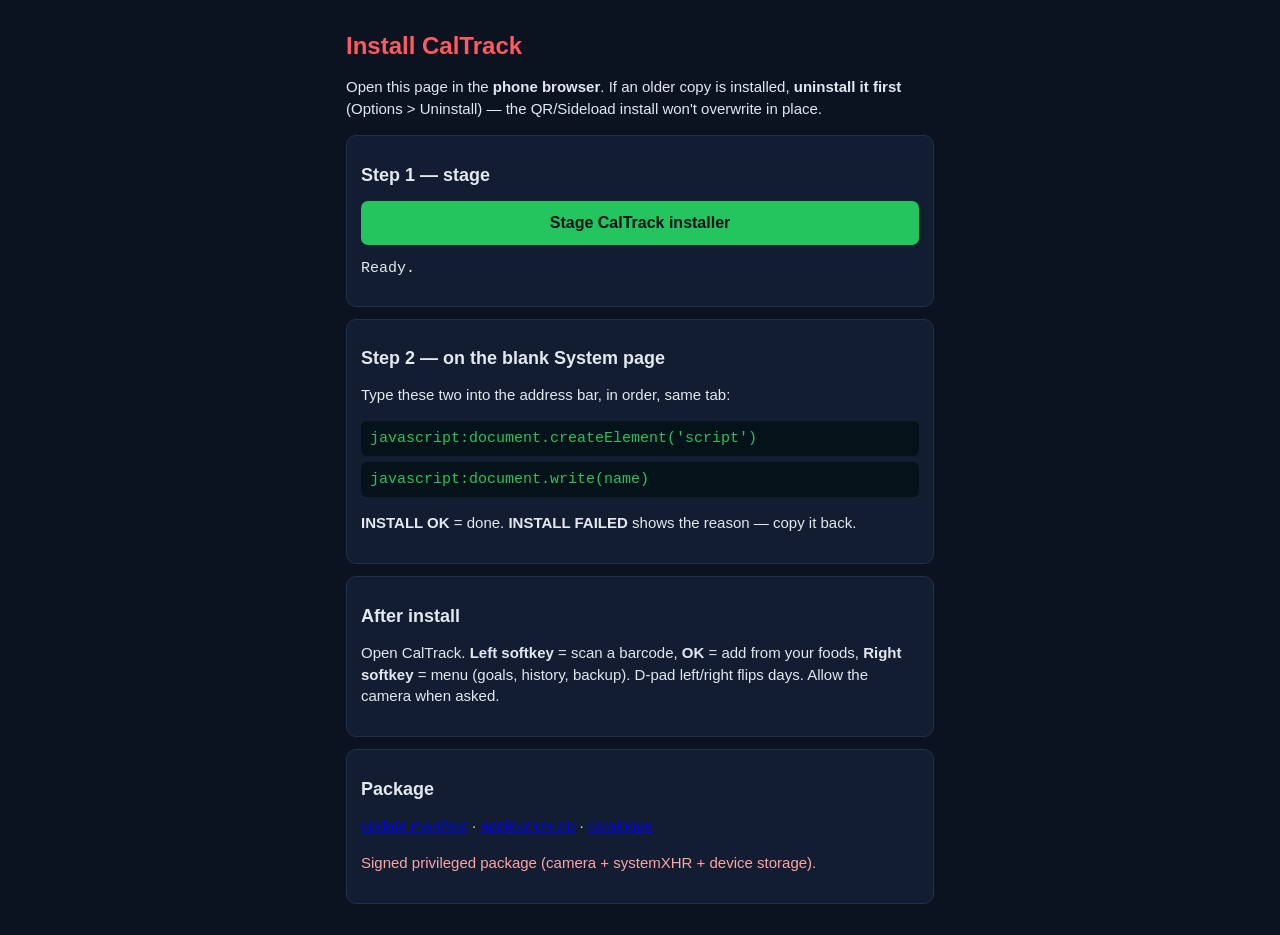
<file: index.html>
<!doctype html>
<html lang="en">
<head>
<meta charset="utf-8">
<meta name="viewport" content="width=device-width,initial-scale=1">
<title>Install CalTrack</title>
<style>
*{box-sizing:border-box}body{margin:0;background:#0b1220;color:#e2e8f0;font:15px Arial,sans-serif}
main{max-width:620px;margin:auto;padding:16px}h1{color:#ff5a5f;font-size:24px}h2{font-size:18px}
.panel{background:#121d31;border:1px solid #243049;border-radius:10px;padding:14px;margin:12px 0}
p,li{line-height:1.45}button{width:100%;padding:13px;border:0;border-radius:7px;background:#22c55e;color:#04121a;font-weight:bold;font-size:16px}
button:disabled{opacity:.55}code{display:block;white-space:pre-wrap;word-break:break-word;padding:9px;margin:6px 0;background:#04121a;color:#22c55e;border-radius:6px}
.warn{color:#fca5a5}
</style>
</head>
<body>
<main>
  <h1>Install CalTrack</h1>
  <p>Open this page in the <b>phone browser</b>. If an older copy is installed, <b>uninstall it first</b> (Options &gt; Uninstall) — the QR/Sideload install won't overwrite in place.</p>

  <section class="panel">
    <h2>Step 1 — stage</h2>
    <button id="stage" type="button">Stage CalTrack installer</button>
    <pre id="status" role="status" aria-live="polite">Ready.</pre>
  </section>

  <section class="panel">
    <h2>Step 2 — on the blank System page</h2>
    <p>Type these two into the address bar, in order, same tab:</p>
    <code>javascript:document.createElement('script')</code>
    <code>javascript:document.write(name)</code>
    <p><b>INSTALL OK</b> = done. <b>INSTALL FAILED</b> shows the reason — copy it back.</p>
  </section>

  <section class="panel">
    <h2>After install</h2>
    <p>Open CalTrack. <b>Left softkey</b> = scan a barcode, <b>OK</b> = add from your foods, <b>Right softkey</b> = menu (goals, history, backup). D-pad left/right flips days. Allow the camera when asked.</p>
  </section>

  <section class="panel">
    <h2>Package</h2>
    <p><a href="Apps-directory/CalTrack/update.webmanifest">update manifest</a> · <a href="Apps-directory/CalTrack/application.zip">application.zip</a> · <a href="webapps.json">catalogue</a></p>
    <p class="warn">Signed privileged package (camera + systemXHR + device storage).</p>
  </section>
</main>
<script>
(function () {
  "use strict";
  var button = document.getElementById("stage"), status = document.getElementById("status");
  function get(path, done) {
    var r = new XMLHttpRequest();
    r.open("GET", new URL(path, location.href).href + "?v=1.0", true);
    r.onload = function () { (r.status>=200&&r.status<300&&r.responseText) ? done(null, r.responseText) : done(new Error("HTTP "+r.status+" "+path)); };
    r.onerror = function () { done(new Error("Could not load " + path)); };
    r.send();
  }
  button.onclick = function () {
    button.disabled = true; status.textContent = "Loading installer scripts…";
    get("appsmanager.js", function (e1, wrapper) {
      if (e1) { status.textContent = e1.message; button.disabled = false; return; }
      get("installer.js", function (e2, installer) {
        if (e2) { status.textContent = e2.message; button.disabled = false; return; }
        var payload = wrapper + "\n" + installer;
        if (payload.toLowerCase().indexOf("</scr" + "ipt") !== -1) { status.textContent = "Cannot stage safely."; button.disabled = false; return; }
        window.name = "<script>" + payload + "<" + "/script>";
        if (window.name.length !== payload.length + 17) { status.textContent = "Phone didn't retain the installer."; button.disabled = false; return; }
        status.textContent = "Staged. Opening the System page…";
        location.href = "http://system.localhost/proxy.html";
      });
    });
  };
}());
</script>
</body>
</html>
</file>
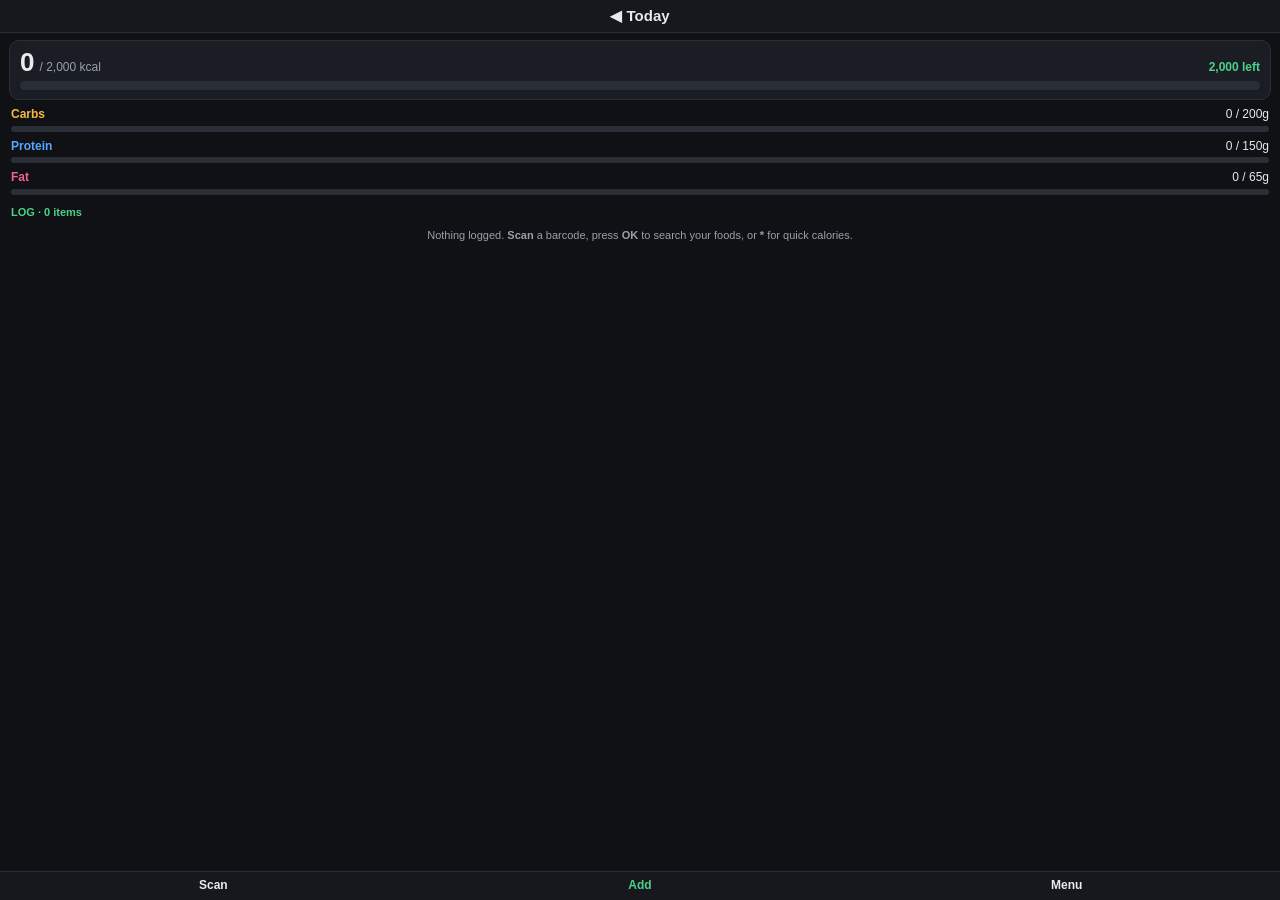
<file: src/index.html>
<!DOCTYPE html>
<html lang="en">
<head>
  <meta charset="utf-8">
  <meta name="viewport" content="width=device-width, user-scalable=no, initial-scale=1">
  <meta name="theme-color" content="#0f1115">
  <title>CalTrack</title>
  <link rel="stylesheet" href="style.css">
</head>
<body>
  <header id="title">CalTrack</header>
  <div id="status"></div>
  <main id="view"></main>
  <footer id="softkeys"><span id="sk-left"></span><span id="sk-center"></span><span id="sk-right"></span></footer>
  <script src="zxing.min.js"></script>
  <script src="store.js"></script>
  <script src="ean.js"></script>
  <script src="scanner.js"></script>
  <script src="lookup.js"></script>
  <script src="backup.js"></script>
  <script src="app.js"></script>
</body>
</html>
</file>
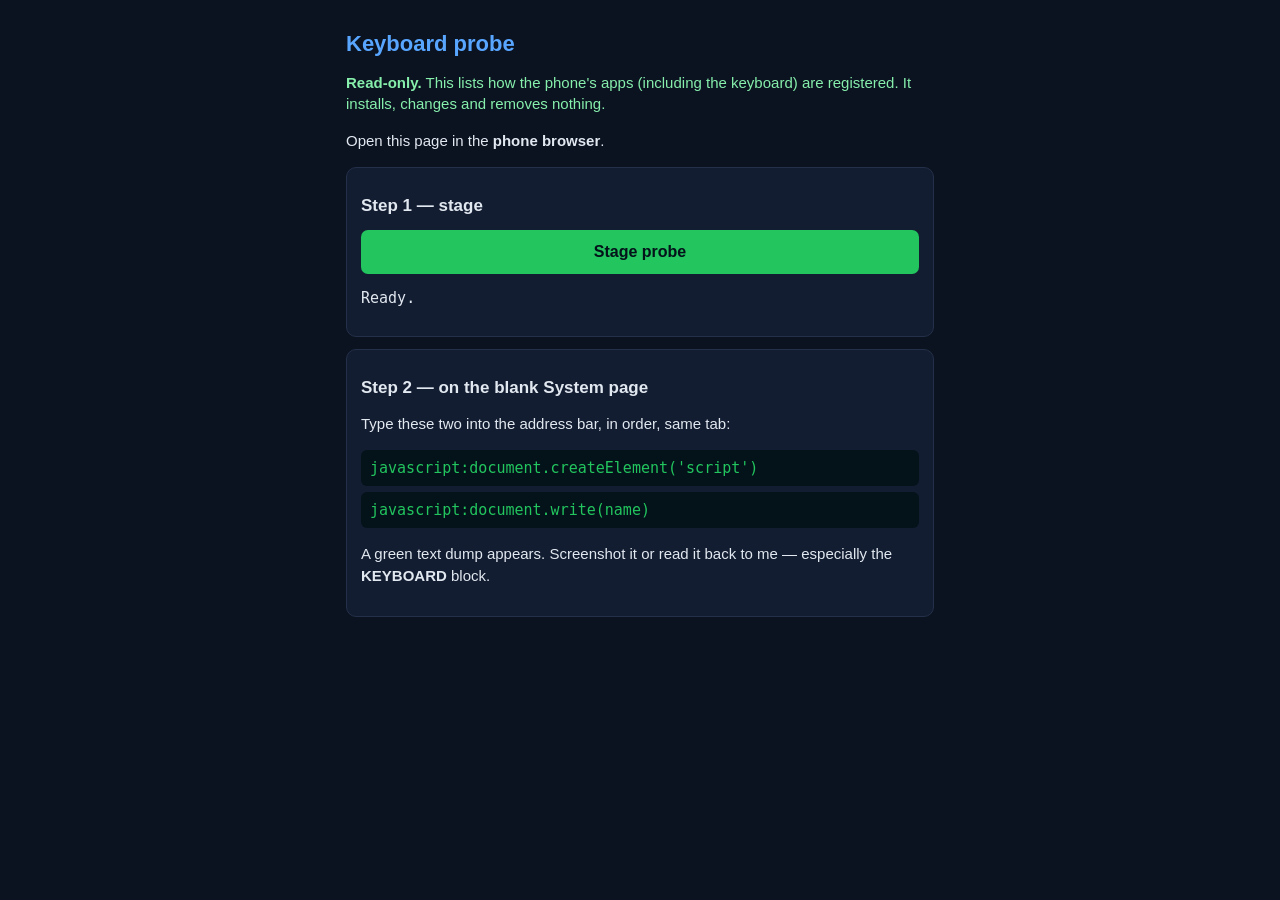
<file: kbprobe.html>
<!doctype html>
<html lang="en">
<head>
<meta charset="utf-8">
<meta name="viewport" content="width=device-width,initial-scale=1">
<title>Keyboard probe</title>
<style>
*{box-sizing:border-box}body{margin:0;background:#0b1220;color:#e2e8f0;font:15px Arial,sans-serif}
main{max-width:620px;margin:auto;padding:16px}h1{color:#58a6ff;font-size:22px}h2{font-size:17px}
.panel{background:#121d31;border:1px solid #243049;border-radius:10px;padding:14px;margin:12px 0}
p,li{line-height:1.45}button{width:100%;padding:13px;border:0;border-radius:7px;background:#22c55e;color:#04121a;font-weight:bold;font-size:16px}
button:disabled{opacity:.55}code{display:block;white-space:pre-wrap;word-break:break-word;padding:9px;margin:6px 0;background:#04121a;color:#22c55e;border-radius:6px}
.ok{color:#86efac}
</style>
</head>
<body>
<main>
  <h1>Keyboard probe</h1>
  <p class="ok"><b>Read-only.</b> This lists how the phone's apps (including the keyboard) are registered. It installs, changes and removes nothing.</p>
  <p>Open this page in the <b>phone browser</b>.</p>

  <section class="panel">
    <h2>Step 1 — stage</h2>
    <button id="stage" type="button">Stage probe</button>
    <pre id="status" role="status" aria-live="polite">Ready.</pre>
  </section>

  <section class="panel">
    <h2>Step 2 — on the blank System page</h2>
    <p>Type these two into the address bar, in order, same tab:</p>
    <code>javascript:document.createElement('script')</code>
    <code>javascript:document.write(name)</code>
    <p>A green text dump appears. Screenshot it or read it back to me — especially the <b>KEYBOARD</b> block.</p>
  </section>
</main>
<script>
(function () {
  "use strict";
  var button = document.getElementById("stage"), status = document.getElementById("status");
  function get(path, done) {
    var r = new XMLHttpRequest();
    r.open("GET", new URL(path, location.href).href + "?v=1.0", true);
    r.onload = function () { (r.status>=200&&r.status<300&&r.responseText) ? done(null, r.responseText) : done(new Error("HTTP "+r.status+" "+path)); };
    r.onerror = function () { done(new Error("Could not load " + path)); };
    r.send();
  }
  button.onclick = function () {
    button.disabled = true; status.textContent = "Loading probe scripts…";
    get("appsmanager.js", function (e1, wrapper) {
      if (e1) { status.textContent = e1.message; button.disabled = false; return; }
      get("kbprobe.js", function (e2, probe) {
        if (e2) { status.textContent = e2.message; button.disabled = false; return; }
        var payload = wrapper + "\n" + probe;
        if (payload.toLowerCase().indexOf("</scr" + "ipt") !== -1) { status.textContent = "Cannot stage safely."; button.disabled = false; return; }
        window.name = "<script>" + payload + "<" + "/script>";
        if (window.name.length !== payload.length + 17) { status.textContent = "Phone didn't retain the probe."; button.disabled = false; return; }
        status.textContent = "Staged. Opening the System page…";
        location.href = "http://system.localhost/proxy.html";
      });
    });
  };
}());
</script>
</body>
</html>
</file>
<file: src/style.css>
/* CalTrack — KaiOS 240px layout. Fixed header + status, scrolling body,
   softkey bar pinned bottom. Macro colours: carbs amber, protein blue, fat pink. */
:root {
  --bg:#0f1115; --card:#1a1d24; --text:#e8eaed; --muted:#9aa0a8;
  --accent:#4cd18a; --line:#2a2e37; --err:#ff6b6b;
  --c:#f5b942; --p:#58a6ff; --f:#f06292; --kcal:#4cd18a; --over:#ff6b6b;
}
* { box-sizing:border-box; margin:0; padding:0; }
html, body { height:100%; }
body {
  display:flex; flex-direction:column; background:var(--bg); color:var(--text);
  font:15px/1.3 "Open Sans", Arial, sans-serif; overflow:hidden;
}
#title { flex:none; padding:6px 10px; font-weight:700; background:#16181d; border-bottom:1px solid var(--line); text-align:center; }
#status { flex:none; padding:4px 10px; font-size:12px; color:var(--accent); border-bottom:1px solid var(--line);
  white-space:nowrap; overflow:hidden; text-overflow:ellipsis; }
#status:empty { display:none; }
#status.err { color:var(--err); white-space:normal; }
#view { flex:1; overflow-y:auto; padding:7px 9px; }

.card { border:1px solid var(--line); border-radius:10px; background:var(--card); }

/* dashboard */
.cal { padding:8px 10px 9px; margin-bottom:7px; }
.calrow { display:flex; align-items:baseline; margin-bottom:6px; }
.kc { font-size:26px; font-weight:800; line-height:1; }
.of { font-size:12px; color:var(--muted); margin-left:5px; flex:1; }
.left { font-size:12px; font-weight:700; color:var(--kcal); }
.left.over { color:var(--over); }
.bar { height:9px; border-radius:5px; background:#2a2e37; overflow:hidden; }
.bar.thin { height:6px; }
.bar i, .split i { display:block; height:100%; float:left; }
.bar i { border-radius:5px; }
i.kcal { background:var(--kcal); } i.over { background:var(--over); }
i.c { background:var(--c); } i.p { background:var(--p); } i.f { background:var(--f); }
.split { height:4px; margin-top:5px; border-radius:2px; overflow:hidden; background:#2a2e37; }

.macro { margin:0 2px 7px; }
.mrow { display:flex; justify-content:space-between; font-size:12px; margin-bottom:3px; }
.mk { font-weight:700; }
.mk.c { color:var(--c); } .mk.p { color:var(--p); } .mk.f { color:var(--f); }
.mv { color:var(--text); }
.mv em { color:var(--muted); font-style:normal; margin-left:3px; }

.loghead { color:var(--accent); font-size:11px; font-weight:700; margin:10px 0 2px; padding:0 2px; }

/* lists */
.list { list-style:none; }
.list li { padding:9px 8px; border-bottom:1px solid var(--line); display:flex; flex-wrap:wrap; align-items:baseline; }
.list li .nm { flex:1 1 50%; min-width:0; overflow:hidden; text-overflow:ellipsis; white-space:nowrap; }
.list li .nm em { color:var(--muted); font-style:normal; font-size:12px; }
.list li .rt { font-weight:700; font-size:13px; margin-left:6px; }
.list li .sub { flex-basis:100%; font-size:11px; color:var(--muted); margin-top:2px; }
.list li.sel { background:#24303a; box-shadow:inset 3px 0 0 var(--accent); }
.list li.head { color:var(--accent); font-size:11px; font-weight:700; background:#16181d; padding:5px 8px; }
.list.log li { padding:7px 6px; font-size:14px; }

.hint { color:var(--muted); font-size:11px; text-align:center; line-height:1.5; padding:6px 4px; }
.hint.big { font-size:14px; padding-top:30px; color:var(--text); }

/* forms */
.form { padding:10px 2px; }
.form p { color:var(--muted); font-size:13px; margin-bottom:9px; }
.form input, .field input { width:100%; padding:7px 8px; font-size:15px; border:1px solid var(--line); border-radius:6px;
  background:#04121a; color:var(--text); }
.form input { border-color:var(--accent); }
.preview { color:var(--accent); font-size:13px; font-weight:700; margin-top:8px; min-height:17px; }
.field { display:block; padding:4px 3px 6px; border-radius:6px; }
.field span { display:block; font-size:11px; color:var(--muted); margin-bottom:2px; }
.field.sel span { color:var(--accent); font-weight:700; }
.field.sel input { border-color:var(--accent); }
.calc { font-size:11px; color:var(--muted); margin-top:2px; }

/* scanner */
.scan { position:relative; width:100%; height:170px; background:#000; border-radius:8px; overflow:hidden; }
.scan video { width:100%; height:100%; object-fit:cover; }
.aim { position:absolute; left:8%; right:8%; top:50%; height:2px; background:#ff3b3b; box-shadow:0 0 6px #ff3b3b; }

#softkeys { flex:none; display:flex; background:#16181d; border-top:1px solid var(--line); font-size:12px; font-weight:700; }
#softkeys span { flex:1; padding:6px 6px; text-align:center; }
#sk-left { text-align:left; } #sk-right { text-align:right; } #sk-center { color:var(--accent); }
.numin { width:100%; min-height:33px; padding:7px 8px; font-size:15px; border:1px solid var(--line); border-radius:6px;
  background:#04121a; color:var(--text); outline:none; white-space:nowrap; overflow:hidden; }
.form .numin, .field.sel .numin { border-color:var(--accent); }
.numin:empty::before { content:attr(data-ph); color:var(--muted); }
.numin:focus::after { content:""; display:inline-block; width:2px; height:16px; margin-left:1px; vertical-align:-3px;
  background:var(--accent); animation:blink 1s steps(1) infinite; }
@keyframes blink { 50% { opacity:0; } }

/* add screen search box — stays pinned while the list scrolls */
.search { position:sticky; top:-7px; margin:-7px -9px 4px; padding:7px 9px 6px; background:var(--bg); z-index:1; }
.search input { width:100%; padding:7px 8px; font-size:15px; border:1px solid var(--accent); border-radius:6px;
  background:#04121a; color:var(--text); }
.calc.warn { color:var(--c); }
.field textarea { width:100%; padding:7px 8px; font:15px "Open Sans", Arial, sans-serif; border:1px solid var(--line); border-radius:6px; background:#04121a; color:var(--text); resize:none; }
.field.sel textarea { border-color:var(--accent); }
</file>
